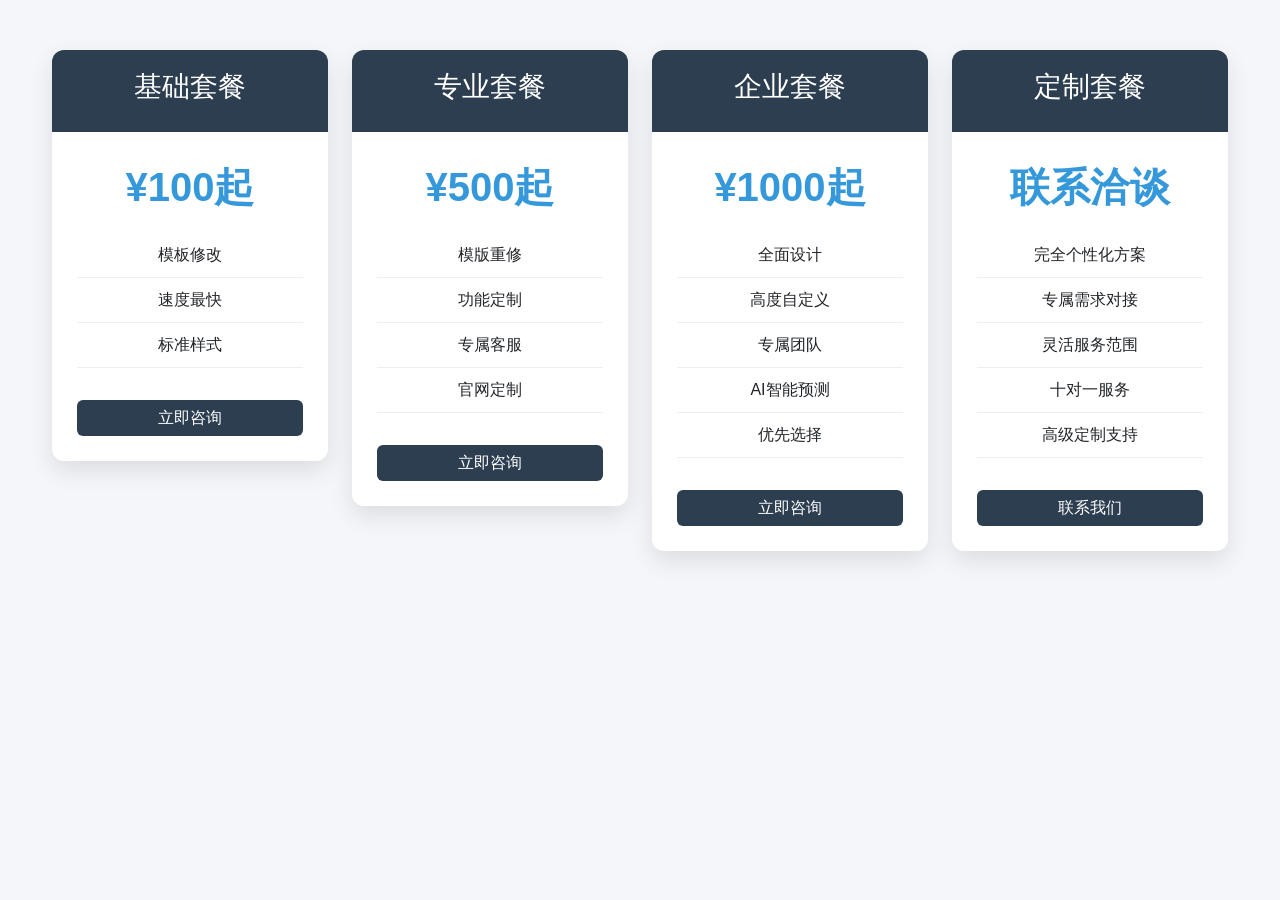
<file: res/product/index.html>
<html lang="zh-CN">
<head>
    <meta charset="UTF-8">
    <meta name="viewport" content="width=device-width, initial-scale=1.0">
    <title>高端商务价格表</title>
    <link href="https://cdn.jsdelivr.net/npm/bootstrap@5.3.0/dist/css/bootstrap.min.css" rel="stylesheet">
    <style>
        body {
            background-color: #f4f6f9;
            font-family: 'Arial', sans-serif;
        }
        .price-table {
            margin: 50px auto;
            max-width: 1200px;
        }
        .price-card {
            background-color: white;
            border-radius: 12px;
            transition: transform 0.3s ease;
            overflow: hidden;
            margin-bottom: 20px; 
            box-shadow: 0 10px 25px rgba(0,0,0,0.1);
        }
        .price-card:hover {
            transform: scale(1.05);
        }
        .price-header {
            background-color: #2c3e50;
            color: white;
            padding: 20px;
            text-align: center;
        }
        .price-body {
            padding: 25px;
        }
        .price-tag {
            font-size: 2.5rem;
            font-weight: bold;
            color: #3498db;
        }
        .feature-list {
            list-style-type: none;
            padding: 0;
        }
        .feature-list li {
            padding: 10px 0;
            border-bottom: 1px solid #ecf0f1;
        }
        .btn-purchase {
            width: 100%;
            background-color: #2c3e50;
            color: white;
            border: none;
        }
        
        /* Additional Responsive Tweaks */
        @media (max-width: 768px) {
            .price-table {
                margin: 20px 10px;
            }
            .price-card {
                margin-bottom: 15px;
            }
            .price-tag {
                font-size: 2rem;
            }
            .feature-list li {
                font-size: 0.9rem;
            }
        }
    </style>
</head>
<body>
    <div class="container-fluid">
        <div class="row price-table justify-content-center">
            <div class="col-12 col-md-6 col-lg-3">
                <div class="price-card">
                    <div class="price-header">
                        <h3>基础套餐</h3>
                    </div>
                    <div class="price-body text-center">
                        <div class="price-tag mb-3">¥100起</div>
                        <ul class="feature-list">
                            <li>模板修改</li>
                            <li>速度最快</li>
                            <li>标准样式</li>
                        </ul>
                        <a href="#" class="btn btn-purchase mt-3" onclick="contactSales('基础套餐')">立即咨询</a>
                    </div>
                </div>
            </div>
            <div class="col-12 col-md-6 col-lg-3">
                <div class="price-card">
                    <div class="price-header">
                        <h3>专业套餐</h3>
                    </div>
                    <div class="price-body text-center">
                        <div class="price-tag mb-3">¥500起</div>
                        <ul class="feature-list">
                            <li>模版重修</li>
                            <li>功能定制</li>
                            <li>专属客服</li>
                            <li>官网定制</li>
                        </ul>
                        <a href="#" class="btn btn-purchase mt-3" onclick="contactSales('专业套餐')">立即咨询</a>
                    </div>
                </div>
            </div>
            <div class="col-12 col-md-6 col-lg-3">
                <div class="price-card">
                    <div class="price-header">
                        <h3>企业套餐</h3>
                    </div>
                    <div class="price-body text-center">
                        <div class="price-tag mb-3">¥1000起</div>
                        <ul class="feature-list">
                            <li>全面设计</li>
                            <li>高度自定义</li>
                            <li>专属团队</li>
                            <li>AI智能预测</li>
                            <li>优先选择</li>
                        </ul>
                        <a href="#" class="btn btn-purchase mt-3" onclick="contactSales('企业套餐')">立即咨询</a>
                    </div>
                </div>
            </div>
            <div class="col-12 col-md-6 col-lg-3">
                <div class="price-card">
                    <div class="price-header">
                        <h3>定制套餐</h3>
                    </div>
                    <div class="price-body text-center">
                        <div class="price-tag mb-3">联系洽谈</div>
                        <ul class="feature-list">
                            <li>完全个性化方案</li>
                            <li>专属需求对接</li>
                            <li>灵活服务范围</li>
                            <li>十对一服务</li>
                            <li>高级定制支持</li>
                        </ul>
                        <a href="#" class="btn btn-purchase mt-3" onclick="contactSales('定制套餐')">联系我们</a>
                    </div>
                </div>
            </div>
        </div>
    </div>

    <script src="https://cdn.jsdelivr.net/npm/bootstrap@5.3.0/dist/js/bootstrap.bundle.min.js"></script>
    <script>
        function contactSales(packageName) {
            // 这是一个示例联系方式，实际情况可以根据需求修改
            const contactInfo = {
                '基础套餐': 'tel:+86-18245944102',
                '专业套餐': 'mailto:EMOBro@qq.com?subject=你好，我要咨询专业套餐',
                '企业套餐': 'mailto:ChineseHi@outlook.com?subject=你好，我要咨询企业套餐',
                '定制套餐': '../contact/'
            };
            
            const contact = contactInfo[packageName] || 'tel:+86-10-12345678';
            window.open(contact, '_blank');
        }
    </script>
</body>
</html>
</file>
